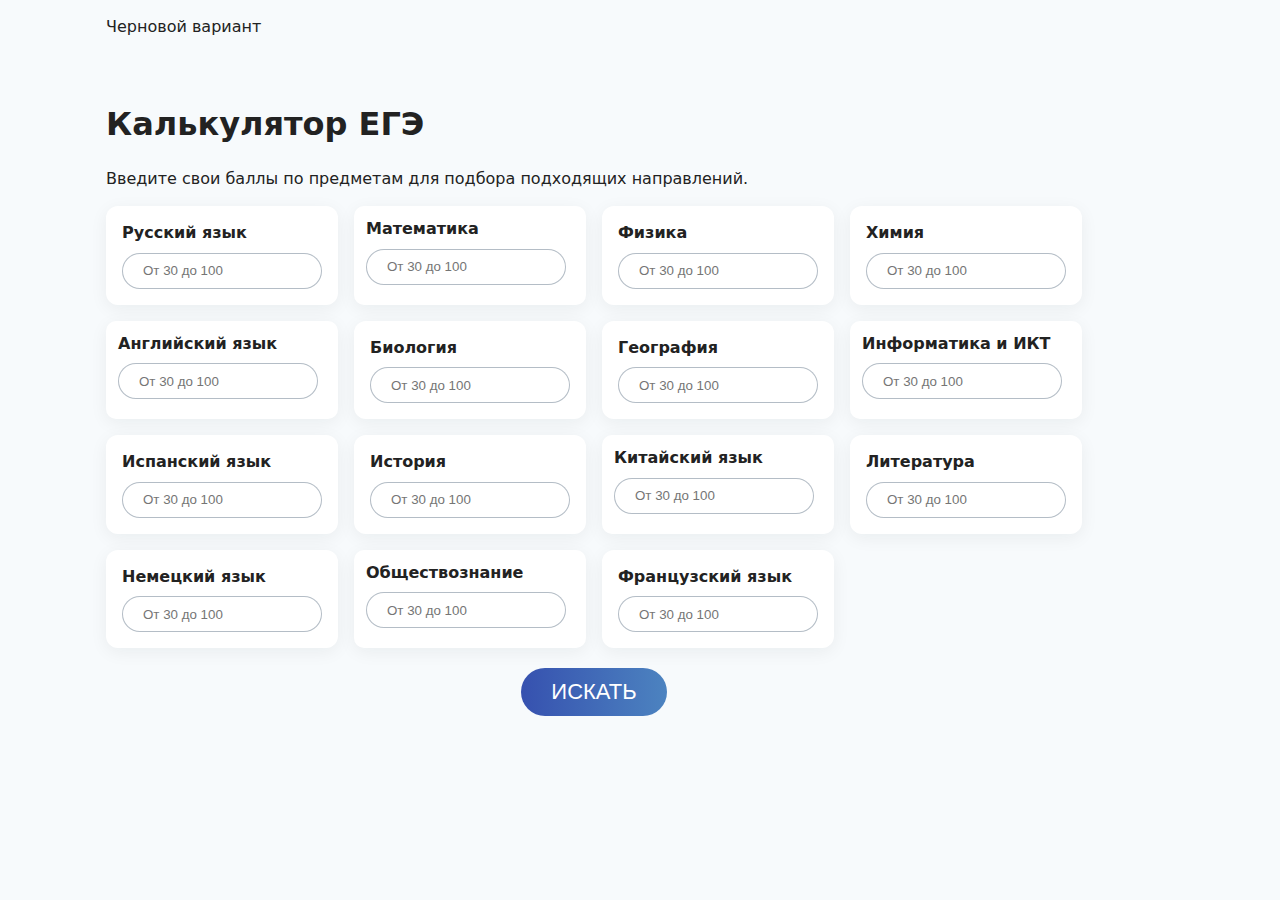
<file: Index.html>
<!doctype html>
<html lang="ru">

<head>
    <meta charset="utf-8" />
    <link rel="stylesheet" href="styles.css">
    <meta name="viewport" content="width=device-width,initial-scale=1" />
    <title>EGE calculator</title>
</head>
<style>
    :root {
        --gap: 16px;
        --max-width: 1100px;
        --color-primary: #0b74de;
        --color-accent: #ff6b6b;
        --text: #222;
        --muted: #6b7280;
        --bg: #f7fafc;
    }


    /* Reset-ish */
    * {
        box-sizing: border-box
    }

    html,
    body {
        height: 100%
    }

    a {
        text-decoration: none;
        color: #222;
    }

    body {
        margin: 0;
        font-family: Inter, system-ui, -apple-system, "Segoe UI", Roboto, "Helvetica Neue", Arial;
        color: var(--text);
        background: var(--bg);
        -webkit-font-smoothing: antialiased;
        -moz-osx-font-smoothing: grayscale;
        line-height: 1.4;
    }


    /* Layout */
    .page {
        display: flex;
        min-height: 100vh;
        flex-direction: column;
    }


    .page__inner {
        width: 100%;
        max-width: var(--max-width);
        margin: 0 auto;
        padding: var(--gap);
        flex: 3 0 auto;
    }

    .page {
        display: flex;
        flex-direction: column;
    }

    .hero {
        display: grid;
        grid-template-columns: 1fr 300px;
        align-items: center;
    }

    .card {
        background: #fff;
        border-radius: 12px;
        padding: 16px;
        box-shadow: 0 4px 18px rgba(14, 30, 37, 0.06);
    }


    .card__title {
        margin: 0 0 8px 0;
        font-size: 1rem;
        font-weight: 700;
    }


    .card__input {
        box-sizing: border-box;
        border: 1px solid rgba(5, 36, 67, 0.3);
        border-radius: 30px;
        padding: 0 20px;
        height: 36px;
        width: 245px;
    }


    /* Modifier: card--compact */
    .card--compact {
        padding: 12px;
        border-radius: 10px
    }


    /* Block: grid */
    .grid {
        display: grid;
        grid-template-columns: repeat(4, 2fr);
        gap: 16px;
        margin-top: 16px;
    }

    .button {
        font-size: 22px;
        font-weight: 500;
        line-height: 26px;
        border: none;
        padding: 11px 30px;
        border-radius: 30px;
        flex-shrink: 0;
        gap: 10px;
        white-space: nowrap;
        text-transform: uppercase;
        cursor: pointer;
    }

    .button--search {
        background: linear-gradient(270deg, rgb(76, 131, 192) 0%, rgb(54, 81, 175) 100%);
        color: rgb(255, 255, 255);
    }

    .hero__button {
        padding-top: 20px;
        display: flex;
        justify-content: center;
    }


    /* Small utility modifiers (BEM compatible) */
    .u-center {
        text-align: center
    }

    .u-muted {
        color: var(--muted)
    }

    input[type="number"]::-webkit-inner-spin-button,
    input[type="number"]::-webkit-outer-spin-button {
        -webkit-appearance: none;
        margin: 0;
    }
</style>

<body>
    <div class="page">
        <header class="header">
            <div class="page__inner header__row">
                <a href="#" class="header__logo">Черновой вариант</a>

            </div>
        </header>

        <main class="page__inner" role="main">
            <section class="hero">
                <div class="hero__content">
                    <h1 class="hero__title">Калькулятор ЕГЭ</h1>
                    <p class="hero__lead">Введите свои баллы по предметам для подбора подходящих направлений.</p>

                    <div class="grid" aria-live="polite">
                        <article class="grid__item card">
                            <h3 class="card__title">Русский язык</h3>
                            <input class="card__input" type="number" placeholder="От 30 до 100" min="30"
                                max="40"></input>
                        </article>

                        <article class="grid__item card card--compact">
                            <h3 class="card__title">Математика</h3>
                            <input class="card__input" type="number" placeholder="От 30 до 100" min="30"
                                max="40"></input>
                        </article>

                        <article class="grid__item card">
                            <h3 class="card__title">Физика</h3>
                            <input class="card__input" type="number" placeholder="От 30 до 100" min="30"
                                max="40"></input>
                        </article>

                        <article class="grid__item card">
                            <h3 class="card__title">Химия</h3>
                            <input class="card__input" type="number" placeholder="От 30 до 100" min="30"
                                max="40"></input>
                        </article>

                        <article class="grid__item card card--compact">
                            <h3 class="card__title">Английский язык</h3>
                            <input class="card__input" type="number" placeholder="От 30 до 100" min="30"
                                max="40"></input>
                        </article>

                        <article class="grid__item card">
                            <h3 class="card__title">Биология</h3>
                            <input class="card__input" type="number" placeholder="От 30 до 100" min="30"
                                max="40"></input>
                        </article>

                        <article class="grid__item card">
                            <h3 class="card__title">География</h3>
                            <input class="card__input" type="number" placeholder="От 30 до 100" min="30"
                                max="40"></input>
                        </article>

                        <article class="grid__item card card--compact">
                            <h3 class="card__title">Информатика и ИКТ</h3>
                            <input class="card__input" type="number" placeholder="От 30 до 100" min="30"
                                max="40"></input>
                        </article>

                        <article class="grid__item card">
                            <h3 class="card__title">Испанский язык</h3>
                            <input class="card__input" type="number" placeholder="От 30 до 100" min="30"
                                max="40"></input>
                        </article>

                        <article class="grid__item card">
                            <h3 class="card__title">История</h3>
                            <input class="card__input" type="number" placeholder="От 30 до 100" min="30"
                                max="40"></input>
                        </article>

                        <article class="grid__item card card--compact">
                            <h3 class="card__title">Китайский язык</h3>
                            <input class="card__input" type="number" placeholder="От 30 до 100" min="30"
                                max="40"></input>
                        </article>

                        <article class="grid__item card">
                            <h3 class="card__title">Литература</h3>
                            <input class="card__input" type="number" placeholder="От 30 до 100" min="30"
                                max="40"></input>
                        </article>

                        <article class="grid__item card">
                            <h3 class="card__title">Немецкий язык</h3>
                            <input class="card__input" type="number" placeholder="От 30 до 100" min="30"
                                max="40"></input>
                        </article>

                        <article class="grid__item card card--compact">
                            <h3 class="card__title">Обществознание</h3>
                            <input class="card__input" type="number" placeholder="От 30 до 100" min="30"
                                max="40"></input>
                        </article>

                        <article class="grid__item card">
                            <h3 class="card__title">Французский язык</h3>
                            <input class="card__input" type="number" placeholder="От 30 до 100" min="30"
                                max="40"></input>
                        </article>


                    </div>
                    <div class="hero__button">
                        <button class="button button--search">Искать</button>
                    </div>
                </div>


            </section>

            <script>
                // Маленький JS пример — поведение для кнопок
                document.addEventListener('click', (e) => {
                    const btn = e.target.closest('.button');
                    if (!btn) return;
                    if (btn.classList.contains('button--search')) {
                        alert('Вы нажали главное действие');
                    } else {
                        console.log('Нажата обычная кнопка');
                    }
                });

                // Рекомендация: храните побочные классы UI в виде отдельных блоков, напр. .is-hidden, .is-active,
                // либо используйте модификаторы BEM для видимых состояний, например .nav__link--active
            </script>
</body>

</html>
</file>
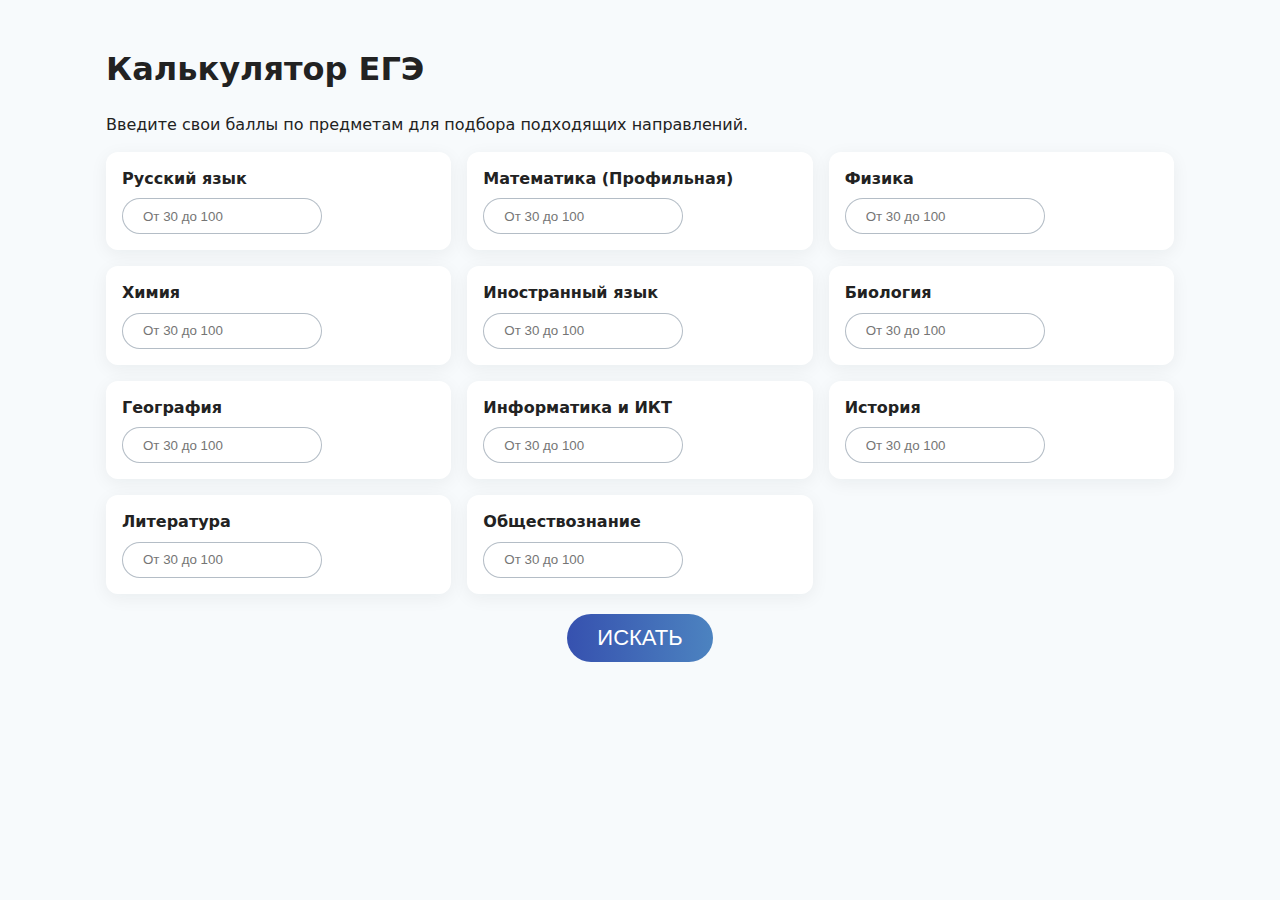
<file: Курсовая/Index.html>
<!doctype html>
<html lang="ru">
    <head>
        <meta charset="utf-8">
        <link rel="stylesheet" href="styles.css">
        <meta name="viewport" content="width=device-width,initial-scale=1">
        <title>EGE calculator</title>
    </head>
    <body>
        <div class="page">
            <main class="page__inner" role="main">
                <section class="hero">
                    <div class="hero__content">
                        <h1 class="hero__title">Калькулятор ЕГЭ</h1>
                        <p class="hero__lead">Введите свои баллы по предметам для подбора подходящих направлений.</p>
                        <div class="grid" aria-live="polite">
                            <article class="grid__item card">
                                <h3 class="card__title">Русский язык</h3>
                                <input
                                    class="card__input"
                                    type="number"
                                    placeholder="От 30 до 100"
                                    min="30"
                                    max="100"
                                    data-subject="russian"
                                >
                            </article>
                            <article class="grid__item card">
                                <h3 class="card__title">Математика (Профильная)</h3>
                                <input
                                    class="card__input"
                                    type="number"
                                    placeholder="От 30 до 100"
                                    min="30"
                                    max="100"
                                    data-subject="math"
                                >
                            </article>
                            <article class="grid__item card">
                                <h3 class="card__title">Физика</h3>
                                <input
                                    class="card__input"
                                    type="number"
                                    placeholder="От 30 до 100"
                                    min="30"
                                    max="100"
                                    data-subject="physics"
                                >
                            </article>
                            <article class="grid__item card">
                                <h3 class="card__title">Химия</h3>
                                <input
                                    class="card__input"
                                    type="number"
                                    placeholder="От 30 до 100"
                                    min="30"
                                    max="100"
                                    data-subject="chemistry"
                                >
                            </article>
                            <article class="grid__item card">
                                <h3 class="card__title">Иностранный язык</h3>
                                <input
                                    class="card__input"
                                    type="number"
                                    placeholder="От 30 до 100"
                                    min="30"
                                    max="100"
                                    data-subject="foreign"
                                >
                            </article>
                            <article class="grid__item card">
                                <h3 class="card__title">Биология</h3>
                                <input
                                    class="card__input"
                                    type="number"
                                    placeholder="От 30 до 100"
                                    min="30"
                                    max="100"
                                    data-subject="biology"
                                >
                            </article>
                            <article class="grid__item card">
                                <h3 class="card__title">География</h3>
                                <input
                                    class="card__input"
                                    type="number"
                                    placeholder="От 30 до 100"
                                    min="30"
                                    max="100"
                                    data-subject="geography"
                                >
                            </article>
                            <article class="grid__item card">
                                <h3 class="card__title">Информатика и ИКТ</h3>
                                <input
                                    class="card__input"
                                    type="number"
                                    placeholder="От 30 до 100"
                                    min="30"
                                    max="100"
                                    data-subject="informatics"
                                >
                            </article>
                            <article class="grid__item card">
                                <h3 class="card__title">История</h3>
                                <input
                                    class="card__input"
                                    type="number"
                                    placeholder="От 30 до 100"
                                    min="30"
                                    max="100"
                                    data-subject="history"
                                >
                            </article>
                        </article>
                        <article class="grid__item card">
                            <h3 class="card__title">Литература</h3>
                            <input
                                class="card__input"
                                type="number"
                                placeholder="От 30 до 100"
                                min="30"
                                max="100"
                                data-subject="literature"
                            >
                        </article>
                        <article class="grid__item card">
                            <h3 class="card__title">Обществознание</h3>
                            <input
                                class="card__input"
                                type="number"
                                placeholder="От 30 до 100"
                                min="30"
                                max="100"
                                data-subject="social"
                            >
                        </article>
                    </div>
                    <div class="hero__button">
                        <button class="button button--search" id="searchButton">Искать</button>
                    </div>
                </div>
            </section>
            <section class="hero calc_result_area hidden" id="resultsSection">
                <h1 style="margin: 0">Результат поиска</h1>
                <div class="no-results hidden" id="noResultsMessage">
                    <p>По вашим баллам не найдено подходящих направлений.</p>
                    <p>Попробуйте ввести баллы по другим предметам.</p>
                </div>
                <table class="calc_result_area brstu-table" id="directionsTable">
                    <thead>
                        <tr>
                            <td colspan="2" style="width: 228px;">
                                <p>
                                    <strong>
                                        Код и наименование направления подготовки (
                                        <em>
                                            профиль
                                            подготовки
                                        </em>
                                        )
                                    </strong>
                                </p>
                            </td>
                            <td style="width: 180px;">
                                <p>
                                    <strong>Перечень общеобразовательных вступительных испытаний</strong>
                                </p>
                            </td>
                        </tr>
                    </thead>
                    <tbody>
                        <tr data-required="math,russian" data-optional="physics,informatics">
                            <td style="width: 67px;">
                                <p>01.03.02</p>
                            </td>
                            <td style="width: 161px;">
                                <p>
                                    Прикладная математика и информатика (
                                    <em>
                                        Инженерия интеллектуальных систем и средств
                                        защиты информации
                                    </em>
                                    )
                                </p>
                            </td>
                            <td style="width: 180px;">
                                <p>1. Математика (профильная)</p>
                                <p>2. Русский язык</p>
                                <p>3. Предмет по выбору:</p>
                                <p>- Физика</p>
                                <p>
                                    - Информатика
                                    <sup></sup>
                                </p>
                            </td>
                        </tr>
                        <tr data-required="biology,russian" data-optional="geography,math,physics,informatics,chemistry">
                            <td style="width: 67px;">
                                <p>05.03.06</p>
                            </td>
                            <td style="width: 161px;">
                                <p>
                                    Экология и природопользование (
                                    <em>Экологическая безопасность и охрана труда</em>
                                    )
                                </p>
                            </td>
                            <td style="width: 180px;">
                                <p>
                                    1. Биология
                                    <sup></sup>
                                </p>
                                <p>
                                    2. Русский язык
                                    <sup></sup>
                                </p>
                                <p>3. Предмет по выбору:</p>
                                <p>- География</p>
                                <p>- Математика (профильная)</p>
                                <p>- Информатика</p>
                                <p>- Физика</p>
                                <p>- Химия</p>
                            </td>
                        </tr>
                        <tr data-required="math,russian" data-optional="physics,informatics,chemistry">
                            <td style="width: 67px;">
                                <p>08.03.01</p>
                            </td>
                            <td style="width: 161px;">
                                <p>
                                    Строительство (
                                    <em>Промышленное и гражданское строительство</em>
                                    )
                                </p>
                            </td>
                            <td rowspan="2" style="width: 180px;">
                                <p>1. Математика (профильная)</p>
                                <p>2. Русский язык</p>
                                <p>3. Предмет по выбору:</p>
                                <p>- Физика</p>
                                <p>- Информатика</p>
                                <p>
                                    - Химия
                                    <sup></sup>
                                </p>
                            </td>
                        </tr>
                        <tr data-required="math,russian" data-optional="physics,informatics,chemistry">
                            <td style="width: 67px;">
                                <p>08.03.01</p>
                            </td>
                            <td style="width: 161px;">
                                <p>
                                    Строительство (
                                    <em>Городское строительство и эксплуатация недвижимости</em>
                                    )
                                </p>
                            </td>
                        </tr>
                        <tr data-required="math,russian" data-optional="physics,informatics">
                            <td style="width: 67px;">
                                <p>09.03.02</p>
                            </td>
                            <td style="width: 161px;">
                                <p>
                                    Информационные системы и технологии (
                                    <em>Информационные системы и технологии</em>
                                    )
                                </p>
                            </td>
                            <td style="width: 180px;">
                                <p>1. Математика (профильная)</p>
                                <p>2. Русский язык</p>
                                <p>3. Предмет по выбору:</p>
                                <p>- Информатика</p>
                                <p>
                                    - Физика
                                    <sup></sup>
                                </p>
                            </td>
                        </tr>
                        <tr data-required="math,russian" data-optional="physics,informatics">
                            <td style="width: 67px;">
                                <p>09.03.03</p>
                            </td>
                            <td style="width: 161px;">
                                <p>
                                    Прикладная информатика (
                                    <em>Технологии цифровой экономики</em>
                                    )
                                </p>
                            </td>
                            <td style="width: 180px;">
                                <p>1. Математика (профильная)</p>
                                <p>2. Русский язык</p>
                                <p>3. Предмет по выбору:</p>
                                <p>- Информатика</p>
                                <p>
                                    - Физика
                                    <sup></sup>
                                </p>
                            </td>
                        </tr>
                        <tr data-required="math,russian" data-optional="physics,informatics">
                            <td style="width: 67px;">
                                <p>09.03.03</p>
                            </td>
                            <td style="width: 161px;">
                                <p>
                                    Прикладная информатика (
                                    <em>Управление персоналом в цифровой экономике</em>
                                    )
                                </p>
                            </td>
                            <td style="width: 180px;">
                                <p>1. Математика (профильная)</p>
                                <p>2. Русский язык</p>
                                <p>3. Предмет по выбору:</p>
                                <p>- Информатика</p>
                                <p>
                                    - Физика
                                    <sup></sup>
                                </p>
                            </td>
                        </tr>
                        <tr data-required="math,russian" data-optional="physics,informatics">
                            <td style="width: 67px;">
                                <p>11.03.02</p>
                            </td>
                            <td style="width: 161px;">
                                <p>
                                    Инфокоммуникационные технологии и системы связи (
                                    <em>
                                        Интеллектуальные
                                        инфокоммуникационные системы
                                    </em>
                                    )
                                </p>
                            </td>
                            <td style="width: 180px;">
                                <p>1. Математика (профильная)</p>
                                <p>2. Русский язык</p>
                                <p>3. Предмет по выбору:</p>
                                <p>- Физика</p>
                                <p>- Информатика</p>
                            </td>
                        </tr>
                        <tr data-required="math,russian" data-optional="physics,informatics">
                            <td style="width: 67px;">
                                <p>11.03.02</p>
                            </td>
                            <td style="width: 161px;">
                                <p>
                                    Инфокоммуникационные технологии и системы связи (
                                    <em>
                                        Многоканальные
                                        телекоммуникационные системы
                                    </em>
                                    )
                                </p>
                            </td>
                            <td style="width: 180px;">
                                <p>1. Математика (профильная)</p>
                                <p>2. Русский язык</p>
                                <p>3. Предмет по выбору:</p>
                                <p>- Физика</p>
                                <p>- Информатика</p>
                            </td>
                        </tr>
                        <tr data-required="math,russian" data-optional="physics,informatics,chemistry">
                            <td style="width: 67px;">
                                <p>13.03.01</p>
                            </td>
                            <td style="width: 161px;">
                                <p>
                                    Теплоэнергетика и теплотехника (
                                    <em>Промышленная теплоэнергетика</em>
                                    )
                                </p>
                            </td>
                            <td style="width: 180px;">
                                <p>1. Математика (профильная)</p>
                                <p>2. Русский язык</p>
                                <p>3. Предмет по выбору:</p>
                                <p>- Физика</p>
                                <p>- Информатика</p>
                                <p>
                                    - Химия
                                    <sup></sup>
                                </p>
                            </td>
                        </tr>
                        <tr data-required="math,russian" data-optional="physics,informatics,chemistry">
                            <td style="width: 67px;">
                                <p>13.03.01</p>
                            </td>
                            <td style="width: 161px;">
                                <p>
                                    Теплоэнергетика и теплотехника (
                                    <em>Энергообеспечение предприятий</em>
                                    )
                                </p>
                            </td>
                            <td style="width: 180px;">
                                <p>1. Математика (профильная)</p>
                                <p>2. Русский язык</p>
                                <p>3. Предмет по выбору:</p>
                                <p>- Физика</p>
                                <p>- Информатика</p>
                                <p>
                                    - Химия
                                    <sup></sup>
                                </p>
                            </td>
                        </tr>
                        <tr data-required="math,russian" data-optional="physics,informatics,chemistry">
                            <td style="width: 67px;">
                                <p>13.03.02</p>
                            </td>
                            <td style="width: 161px;">
                                <p>
                                    Электроэнергетика и электротехника (
                                    <em>Электроэнергетика</em>
                                    )
                                </p>
                            </td>
                            <td style="width: 180px;">
                                <p>1. Математика (профильная)</p>
                                <p>2. Русский язык</p>
                                <p>3. Предмет по выбору:</p>
                                <p>- Физика</p>
                                <p>- Информатика</p>
                                <p>
                                    - Химия
                                    <sup></sup>
                                </p>
                            </td>
                        </tr>
                        <tr data-required="math,russian" data-optional="physics,informatics,chemistry">
                            <td style="width: 67px;">
                                <p>15.03.02</p>
                            </td>
                            <td style="width: 161px;">
                                <p>
                                    Технологические машины и оборудование (
                                    <em>
                                        Машины и оборудование лесного
                                        комплекса
                                    </em>
                                    )
                                </p>
                            </td>
                            <td style="width: 180px;">
                                <p>1. Математика (профильная)</p>
                                <p>2. Русский язык</p>
                                <p>3. Предмет по выбору:</p>
                                <p>- Физика</p>
                                <p>- Информатика</p>
                                <p>
                                    - Химия
                                    <sup></sup>
                                </p>
                            </td>
                        </tr>
                        <tr data-required="math,russian" data-optional="physics,informatics,chemistry">
                            <td style="width: 67px;">
                                <p>15.03.05</p>
                            </td>
                            <td style="width: 161px;">
                                <p>
                                    Конструкторско-технологическое обеспечение машиностроительных производств
                                    (
                                    <em>Технология машиностроения</em>
                                    )
                                </p>
                            </td>
                            <td style="width: 180px;">
                                <p>1. Математика (профильная)</p>
                                <p>2. Русский язык</p>
                                <p>3. Предмет по выбору:</p>
                                <p>- Физика</p>
                                <p>- Информатика</p>
                                <p>
                                    - Химия
                                    <sup></sup>
                                </p>
                            </td>
                        </tr>
                        <tr data-required="math,russian" data-optional="physics,informatics,chemistry">
                            <td style="width: 67px;">
                                <p>23.03.02</p>
                            </td>
                            <td style="width: 161px;">
                                <p>Наземные транспортно-технологические</p>
                                <p>
                                    комплексы (
                                    <em>
                                        Подъемно-транспортные, строительные, дорожные машины и
                                        оборудование
                                    </em>
                                    )
                                </p>
                            </td>
                            <td style="width: 180px;">
                                <p>1. Математика (профильная)</p>
                                <p>2. Русский язык</p>
                                <p>3. Предмет по выбору:</p>
                                <p>- Физика</p>
                                <p>- Информатика</p>
                                <p>
                                    - Химия
                                    <sup></sup>
                                </p>
                            </td>
                        </tr>
                        <tr data-required="math,russian" data-optional="physics,informatics,chemistry">
                            <td style="width: 67px;">
                                <p>23.03.03</p>
                            </td>
                            <td style="width: 161px;">
                                <p>
                                    Эксплуатация транспортно-технологических машин и комплексов (
                                    <em>
                                        Безопасность,
                                        управление и логистика на автомобильном транспорте
                                    </em>
                                    )
                                </p>
                            </td>
                            <td style="width: 180px;">
                                <p>1. Математика (профильная)</p>
                                <p>2. Русский язык</p>
                                <p>3. Предмет по выбору:</p>
                                <p>- Физика</p>
                                <p>- Информатика</p>
                                <p>
                                    - Химия
                                    <sup></sup>
                                </p>
                            </td>
                        </tr>
                        <tr data-required="math,russian" data-optional="physics,informatics,chemistry">
                            <td style="width: 67px;">
                                <p>27.03.04</p>
                            </td>
                            <td style="width: 161px;">
                                <p>
                                    Управление в технических системах (
                                    <em>
                                        Управление и информатика в технических
                                        системах
                                    </em>
                                    )
                                </p>
                            </td>
                            <td style="width: 180px;">
                                <p>1. Математика (профильная)</p>
                                <p>2. Русский язык</p>
                                <p>3. Предмет по выбору:</p>
                                <p>- Физика</p>
                                <p>- Информатика</p>
                                <p>
                                    - Химия
                                    <sup></sup>
                                </p>
                            </td>
                        </tr>
                        <tr data-required="math,russian" data-optional="physics,informatics,geography,chemistry,biology">
                            <td style="width: 67px;">
                                <p>35.03.01</p>
                            </td>
                            <td style="width: 161px;">
                                <p>
                                    Лесное дело (
                                    <em>Лесное дело</em>
                                    )
                                </p>
                            </td>
                            <td style="width: 180px;">
                                <p>1. Математика (профильная)</p>
                                <p>2. Русский язык</p>
                                <p>3. Предмет по выбору:</p>
                                <p>- Физика</p>
                                <p>- География</p>
                                <p>- Химия</p>
                                <p>- Биология</p>
                                <p>- Информатика</p>
                            </td>
                        </tr>
                        <tr data-required="math,russian" data-optional="physics,informatics,geography,biology,chemistry">
                            <td style="width: 67px;">
                                <p>35.03.02</p>
                            </td>
                            <td style="width: 161px;">
                                <p>
                                    Технология лесозаготовительных и деревоперерабатывающих производств
                                    (
                                    <em>Лесоинженерное дело</em>
                                    )
                                </p>
                            </td>
                            <td style="width: 180px;">
                                <p>1. Математика (профильная)</p>
                                <p>2. Русский язык</p>
                                <p>3. Предмет по выбору:</p>
                                <p>- Физика</p>
                                <p>- Химия</p>
                                <p>- География</p>
                                <p>- Биология</p>
                                <p>- Информатика</p>
                            </td>
                        </tr>
                        <tr data-required="math,russian" data-optional="physics,informatics,chemistry,geography,biology">
                            <td style="width: 67px;">
                                <p>35.03.10</p>
                            </td>
                            <td style="width: 161px;">
                                <p>
                                    Ландшафтная архитектура (
                                    <em>Садово-парковое и ландшафтное строительство</em>
                                    )
                                </p>
                            </td>
                            <td style="width: 180px;">
                                <p>1. Математика (профильная)</p>
                                <p>2. Русский язык</p>
                                <p>3. Предмет по выбору:</p>
                                <p>- Физика</p>
                                <p>- Химия</p>
                                <p>- География</p>
                                <p>- Биология</p>
                                <p>- Информатика</p>
                            </td>
                        </tr>
                        <tr data-required="math,russian" data-optional="history,informatics,social,geography,foreign">
                            <td style="width: 67px;">
                                <p>38.03.01</p>
                            </td>
                            <td style="width: 161px;">
                                <p>
                                    Экономика (
                                    <em>Финансы и кредит</em>
                                    )
                                </p>
                            </td>
                            <td style="width: 180px;">
                                <p>1. Математика (профильная)</p>
                                <p>2. Русский язык</p>
                                <p>3. Предмет по выбору:</p>
                                <p>- Обществознание</p>
                                <p>- История</p>
                                <p>- География</p>
                                <p>- Информатика</p>
                                <p>
                                    - Иностранный язык
                                    <sup>1</sup>
                                </p>
                            </td>
                        </tr>
                        <tr data-required="math,russian" data-optional="history,informatics,social,foreign">
                            <td style="width: 67px;">
                                <p>38.03.03</p>
                            </td>
                            <td style="width: 161px;">
                                <p>
                                    Управление персоналом (
                                    <em>Управление персоналом организации</em>
                                    )
                                </p>
                            </td>
                            <td style="width: 180px;">
                                <p>1. Математика (профильная)</p>
                                <p>2. Русский язык</p>
                                <p>3. Предмет по выбору:</p>
                                <p>- Обществознание</p>
                                <p>- История</p>
                                <p>- Информатика</p>
                                <p>
                                    - Иностранный язык
                                    <sup>1</sup>
                                </p>
                            </td>
                        </tr>
                        <tr data-required="social,russian" data-optional="history,informatics,math,foreign">
                            <td style="width: 67px;">
                                <p>40.03.01</p>
                            </td>
                            <td style="width: 161px;">
                                <p>
                                    Юриспруденция (
                                    <em>Юриспруденция</em>
                                    )
                                </p>
                            </td>
                            <td style="width: 180px;">
                                <p>1. Обществознание</p>
                                <p>2. Русский язык</p>
                                <p>3. Предмет по выбору:</p>
                                <p>- История</p>
                                <p>- Информатика</p>
                                <p>- Математика (профильная)</p>
                                <p>
                                    - Иностранный язык
                                    <sup>1</sup>
                                </p>
                            </td>
                        </tr>
                        <tr data-required="social,russian" data-optional="history,informatics,math,foreign,geography,biology,literature">
                            <td style="width: 67px;">
                                <p>44.03.01</p>
                            </td>
                            <td style="width: 161px;">
                                <p>
                                    Педагогическое образование (
                                    <em>Дошкольное образование</em>
                                    )
                                </p>
                            </td>
                            <td style="width: 180px;">
                                <p>
                                    1. Обществознание
                                    <sup></sup>
                                </p>
                                <p>
                                    2. Русский язык
                                    <sup></sup>
                                </p>
                                <p>3. Предмет по выбору:</p>
                                <p>- Математика (профильная)</p>
                                <p>- Информатика</p>
                                <p>- История</p>
                                <p>- География</p>
                                <p>- Биология</p>
                                <p>- Литература</p>
                                <p>
                                    - Иностранный язык
                                    <sup>1</sup>
                                </p>
                            </td>
                        </tr>
                        <tr data-required="social,russian" data-optional="math,biology">
                            <td style="width: 67px;">
                                <p>44.03.02</p>
                            </td>
                            <td style="width: 161px;">
                                <p>
                                    Психолого-педагогическое образование (
                                    <em>Психология образования</em>
                                    )
                                </p>
                            </td>
                            <td style="width: 180px;">
                                <p>1. Обществознание</p>
                                <p>2. Русский язык</p>
                                <p>3. Предмет по выбору:</p>
                                <p>- Математика (профильная)</p>
                                <p>
                                    - Биология
                                    <sup></sup>
                                </p>
                            </td>
                        </tr>
                        <tr data-required="social,russian" data-optional="history,informatics,math,foreign,geography,biology,literature">
                            <td style="width: 67px;">
                                <p>44.03.05</p>
                            </td>
                            <td style="width: 161px;">
                                <p>Педагогическое образование (с двумя профилями подготовки)</p>
                                <p>
                                    (
                                    <em>Право и иностранный язык (английский)</em>
                                    )
                                </p>
                            </td>
                            <td rowspan="2" style="width: 180px;">
                                <p>
                                    1. Обществознание
                                    <sup></sup>
                                </p>
                                <p>
                                    2. Русский язык
                                    <sup></sup>
                                </p>
                                <p>3. Предмет по выбору:</p>
                                <p>- Математика (профильная)</p>
                                <p>- Информатика</p>
                                <p>- Литература</p>
                                <p>- История</p>
                                <p>- Биология</p>
                                <p>- География</p>
                                <p>
                                    - Иностранный язык
                                    <sup>1</sup>
                                </p>
                            </td>
                        </tr>
                        <tr data-required="social,russian" data-optional="history,informatics,math,foreign,geography,biology,literature">
                            <tr>
                                <td style="width: 67px;">
                                    <p>44.03.05</p>
                                </td>
                                <td style="width: 161px;">
                                    <p>Педагогическое образование (с двумя профилями подготовки)</p>
                                    <p>
                                        (
                                        <em>История и обществознание</em>
                                        )
                                    </p>
                                </td>
                            </tr>
                            <tr>
                                <td colspan="4" style="width: 634px;">
                                    <p>
                                        Примечание 1 – принимаются результаты ЕГЭ по английскому языку, немецкому языку,
                                    испанскому языку, французскому языку, китайскому языку. Внутренние вступительные
                                    испытания в ФГБОУ ВО «БрГУ» проводятся на английском языке.
                                    </p>
                                </td>
                            </tr>
                        </tbody>
                    </table>
                </section>
                <script src="scripts.js"></script>
            </body>
        </html>
</file>
<file: Курсовая/styles.css>
:root {
     --gap: 16px;
     --max-width: 1100px;
     --color-primary: #0b74de;
     --color-accent: #ff6b6b;
     --text: #222;
     --muted: #6b7280;
     --bg: #f7fafc;
 }


 * {
     box-sizing: border-box
 }


 body {
     margin: 0;
     font-family: Inter, system-ui, -apple-system, "Segoe UI", Roboto, "Helvetica Neue", Arial;
     color: var(--text);
     background: var(--bg);
     -webkit-font-smoothing: antialiased;
     -moz-osx-font-smoothing: grayscale;
     line-height: 1.4;
 }

 a {
     text-decoration: none;
     color: #222;
 }

 .page {
     display: flex;
     align-items: center;
     min-height: 100vh;
     flex-direction: column;
     padding: 0 50px;
 }


 .page__inner {
     width: 100%;
     max-width: var(--max-width);
     margin: 0;
     padding: var(--gap);
     flex: 3 0 auto;
 }

 .hero {
     display: grid;
     align-items: center;
     padding: 10px 0;
 }

 .card {
     background: #fff;
     border-radius: 12px;
     padding: 16px;
     box-shadow: 0 4px 18px rgba(14, 30, 37, 0.06);
 }


 .card__title {
     margin: 0 0 8px 0;
     font-size: 1rem;
     font-weight: 700;
 }


 .card__input {
     box-sizing: border-box;
     border: 1px solid rgba(5, 36, 67, 0.3);
     border-radius: 30px;
     padding: 0 20px;
     height: 36px;
     max-width: 200px;
 }


 .card--compact {
     padding: 12px;
     border-radius: 10px
 }

 .grid {
     display: grid;
     grid-template-columns: repeat(3, 1fr);
     gap: 16px;
     margin-top: 16px;
 }

 .grid__item {
     display: flex;
     flex-direction: column;
 }

 .button {
     font-size: 22px;
     font-weight: 500;
     line-height: 26px;
     border: none;
     padding: 11px 30px;
     border-radius: 30px;
     flex-shrink: 0;
     gap: 10px;
     white-space: nowrap;
     text-transform: uppercase;
     cursor: pointer;
 }

 .button--search {
     background: linear-gradient(270deg, rgb(76, 131, 192) 0%, rgb(54, 81, 175) 100%);
     color: rgb(255, 255, 255);
 }

 .hero__button {
     padding-top: 20px;
     display: flex;
     justify-content: center;
 }

 .calc_result_area {
     overflow-x: auto;
     background-color: #e9f1f777;
 }

 .brstu-table {
     border-collapse: collapse;
 }

 .hidden {
     display: none;
 }

 .highlight {
     background-color: #e8f5e9;
     border-left: 4px solid #4caf50;
 }

 .no-results {
     text-align: center;
     padding: 20px;
     background-color: #fff3cd;
     border: 1px solid #ffeaa7;
     border-radius: 4px;
     margin: 20px 0;
 }

 .u-center {
     text-align: center
 }

 .u-muted {
     color: var(--muted)
 }

 .brstu-table td,
 .brstu-table th {
     padding: 8px;
     border: 1px solid #ccc;
     vertical-align: top;
 }

 @media (max-width: 768px) {
     .grid {
         grid-template-columns: repeat(2, 1fr);
     }

     .card__input {
         width: 100%;
         max-width: none;
     }
 }

 @media (max-width: 480px) {
     .grid {
         grid-template-columns: 1fr;
     }

     .hero__title {
         font-size: 1.4rem;
     }

     .button {
         font-size: 1rem;
         padding: 10px 20px;
     }

     .calc_result_area {
         padding: 8px;
     }
 }

 input[type="number"]::-webkit-inner-spin-button,
 input[type="number"]::-webkit-outer-spin-button {
     -webkit-appearance: none;
     margin: 0;
 }
</file>
<file: styles.css>
:root {
     --gap: 16px;
     --max-width: 1100px;
     --color-primary: #0b74de;
     --color-accent: #ff6b6b;
     --text: #222;
     --muted: #6b7280;
     --bg: #f7fafc;
 }


 /* Reset-ish */
 * {
     box-sizing: border-box
 }

 html,
 body {
     height: 100%
 }

 a {
     text-decoration: none;
     color: #222;
 }

 body {
     margin: 0;
     font-family: Inter, system-ui, -apple-system, "Segoe UI", Roboto, "Helvetica Neue", Arial;
     color: var(--text);
     background: var(--bg);
     -webkit-font-smoothing: antialiased;
     -moz-osx-font-smoothing: grayscale;
     line-height: 1.4;
 }


 /* Layout */
 .page {
     display: flex;
     justify-content: center;
     min-height: 100vh;
     flex-direction: column;
 }


 .page__inner {
     width: 100%;
     max-width: var(--max-width);
     margin: 0 auto;
     padding: var(--gap);
     flex: 3 0 auto;
 }

 .page {
     display: flex;
     flex-direction: column;
 }

 .hero {
     display: grid;
     align-items: center;
     padding: 10px 0;
 }

 .card {
     background: #fff;
     border-radius: 12px;
     padding: 16px;
     box-shadow: 0 4px 18px rgba(14, 30, 37, 0.06);
 }


 .card__title {
     margin: 0 0 8px 0;
     font-size: 1rem;
     font-weight: 700;
 }


 .card__input {
     box-sizing: border-box;
     border: 1px solid rgba(5, 36, 67, 0.3);
     border-radius: 30px;
     padding: 0 20px;
     height: 36px;
     max-width: 200px;
 }


 /* Modifier: card--compact */
 .card--compact {
     padding: 12px;
     border-radius: 10px
 }


 /* Block: grid */
 .grid {
     display: grid;
     grid-template-columns: repeat(3, 2fr);
     gap: 16px;
     margin-top: 16px;
 }

 .grid__item {
     display: flex;
     flex-direction: column;
 }

 .button {
     font-size: 22px;
     font-weight: 500;
     line-height: 26px;
     border: none;
     padding: 11px 30px;
     border-radius: 30px;
     flex-shrink: 0;
     gap: 10px;
     white-space: nowrap;
     text-transform: uppercase;
     cursor: pointer;
 }

 .button--search {
     background: linear-gradient(270deg, rgb(76, 131, 192) 0%, rgb(54, 81, 175) 100%);
     color: rgb(255, 255, 255);
 }

 .hero__button {
     padding-top: 20px;
     display: flex;
     justify-content: center;
 }

 .calc_result_area {
     background-color: #e9f1f777;
 }

 /* Small utility modifiers (BEM compatible) */
 .u-center {
     text-align: center
 }

 .u-muted {
     color: var(--muted)
 }

 @media (max-width:900px) {
     .hero {
         grid-template-columns: 1fr
     }

     .grid {
         grid-template-columns: repeat(2, 1fr)
     }
 }

 @media (max-width:560px) {
     .grid {
         grid-template-columns: 1fr
     }

     .header__row {
         padding-left: 8px;
         padding-right: 8px
     }
 }

 input[type="number"]::-webkit-inner-spin-button,
 input[type="number"]::-webkit-outer-spin-button {
     -webkit-appearance: none;
     margin: 0;
 }
</file>
